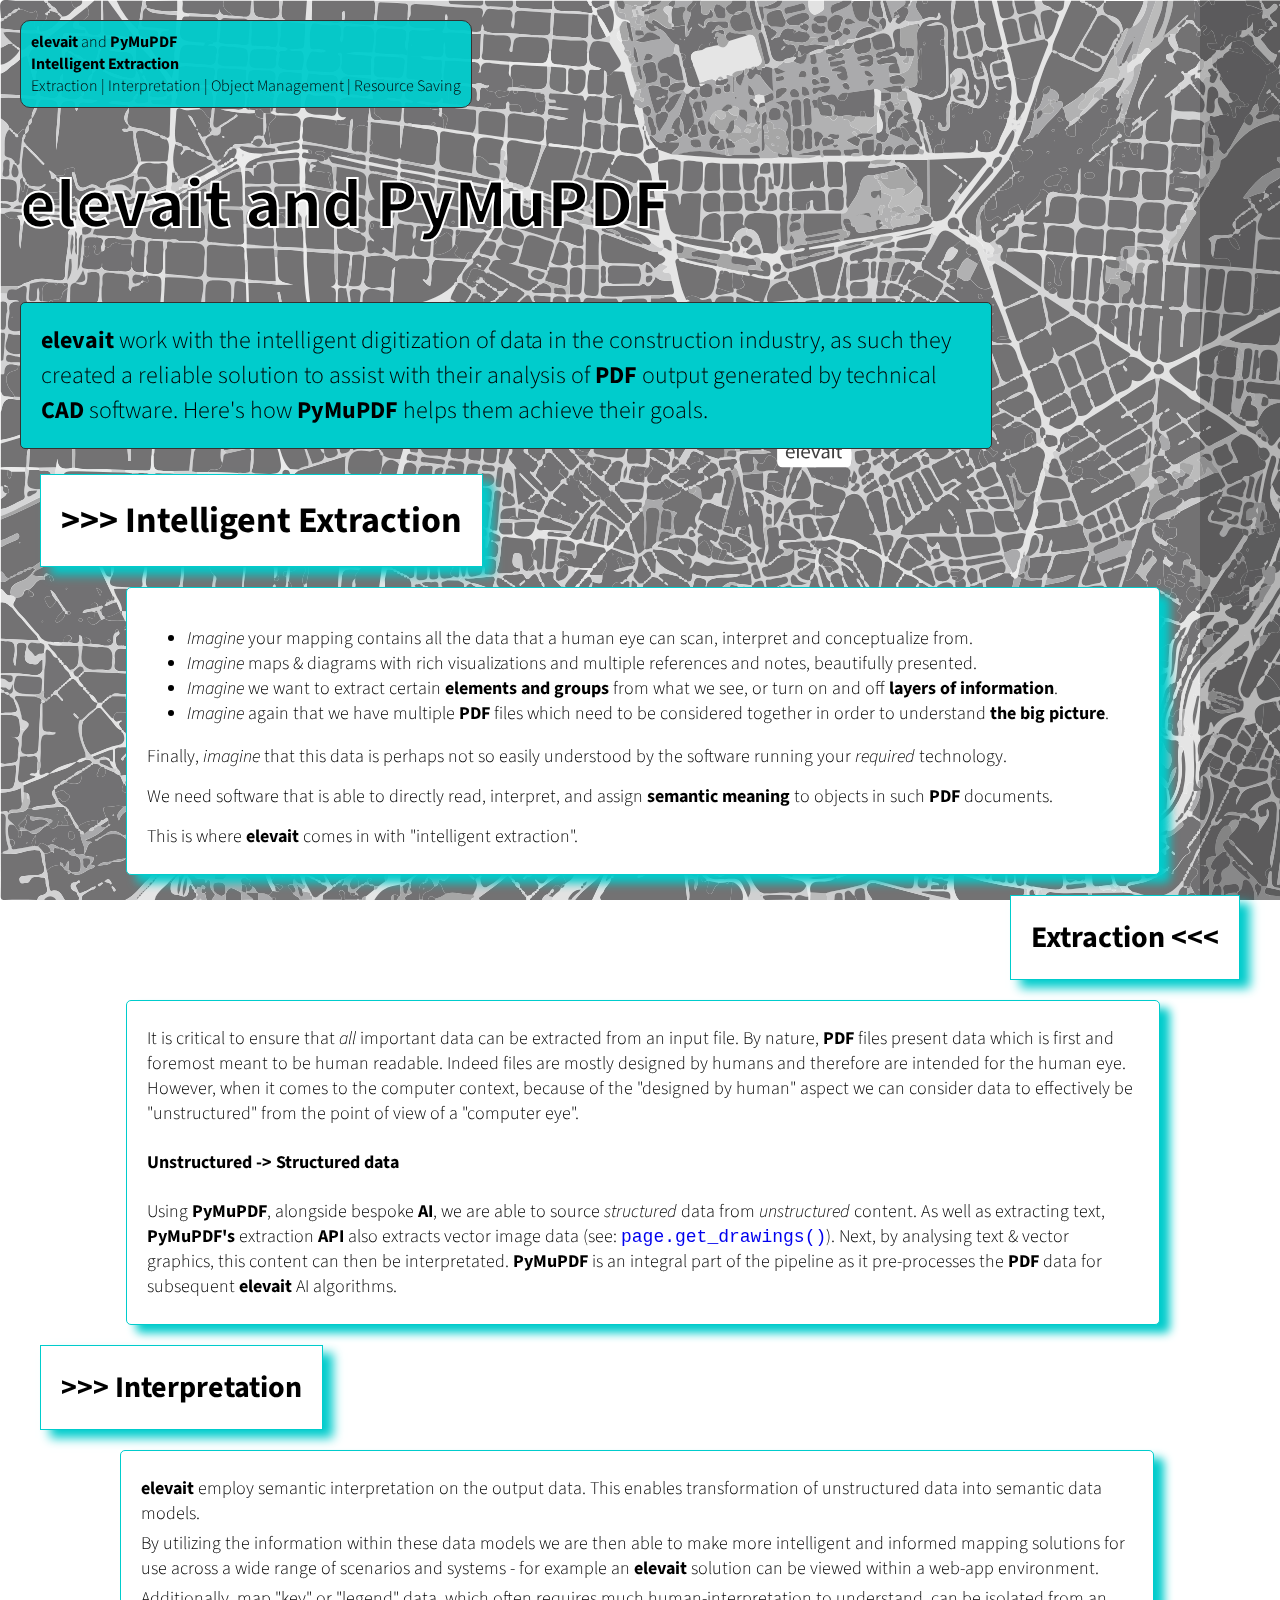
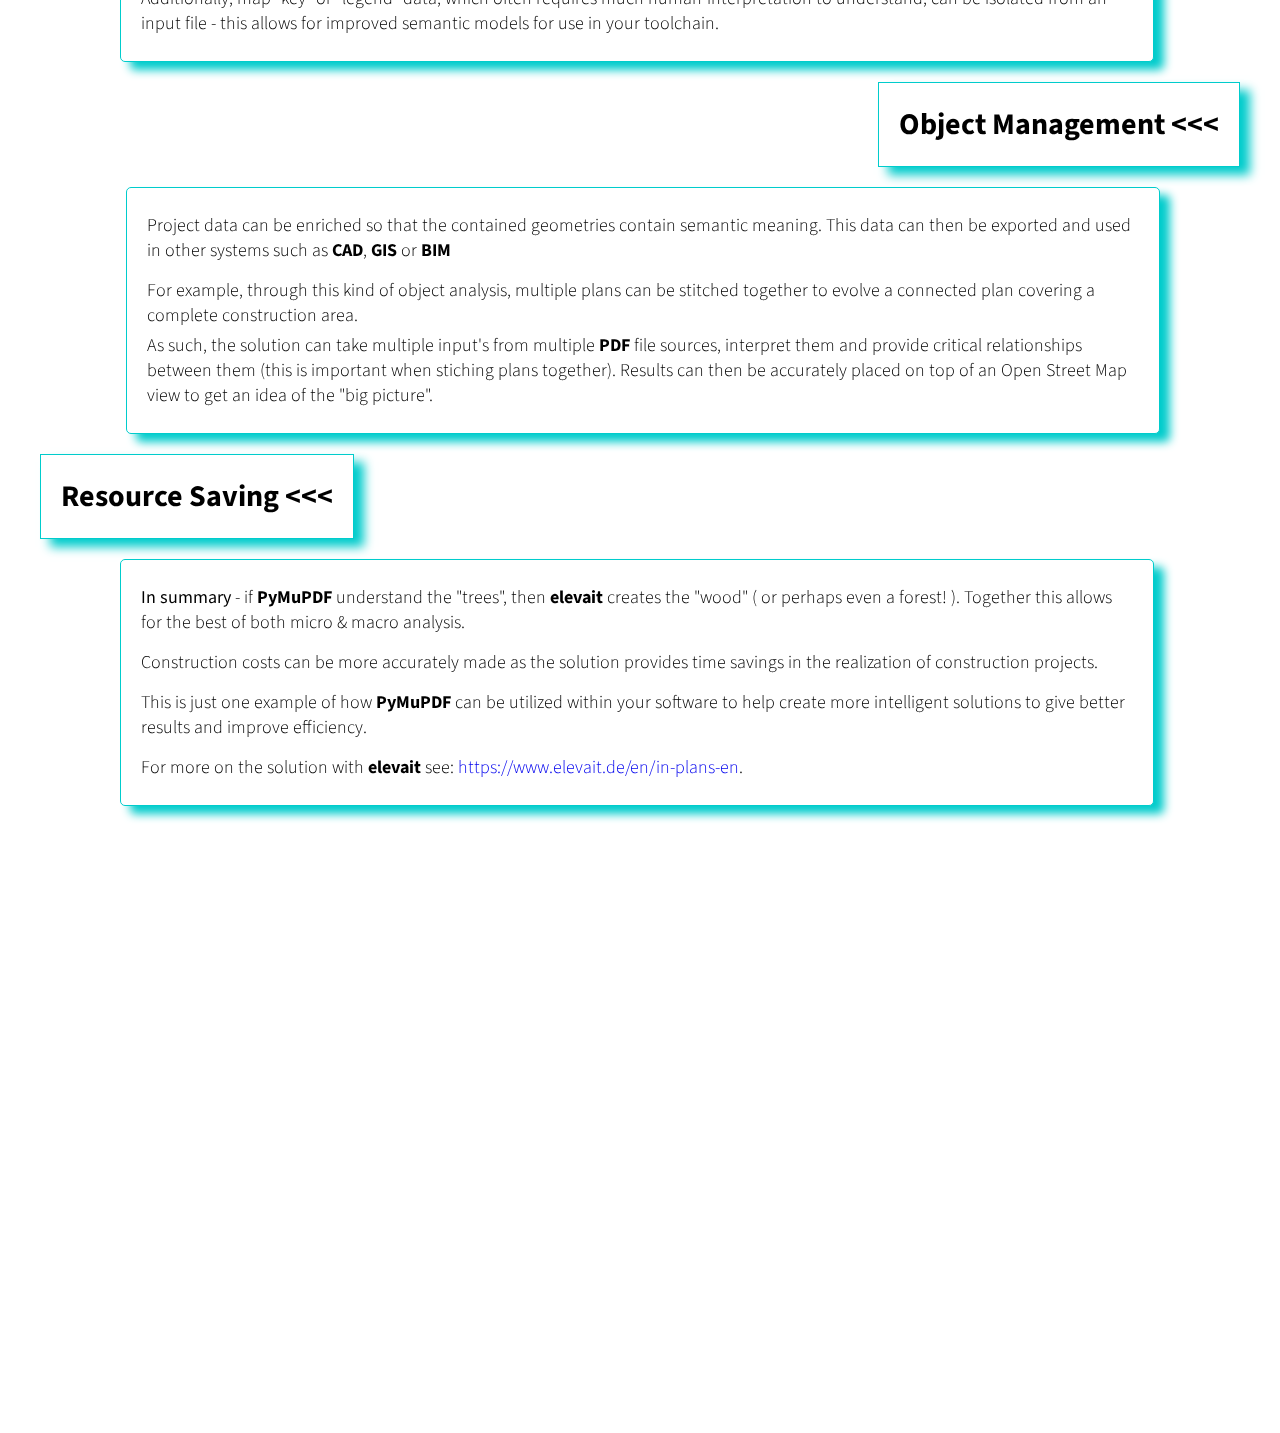
<file: casestudy/elevait/index.html>
<!DOCTYPE html>
<html lang="en" >
<head>
  <meta charset="UTF-8">
  <meta name="description" content="Find out how elevait uses PyMuPDF to help develop their software solution.">
  <meta property="og:title" content="elevait and PyMuPDF: Intelligent Extraction">
  <meta property="og:image" content="https://pymupdf.io/casestudy/elevait/og_img.jpg">
  <meta property="og:description" content="Find out how elevait uses PyMuPDF to help develop their software solution.">
  <link rel="canonical" href="https://pymupdf.io/casestudy/elevait/">
  <link rel="shortcut icon" src="../../favicon.ico">

  <title>elevait and PyMuPDF: Intelligent Extraction</title>
  <meta name="viewport" content="width=device-width, initial-scale=1.0, user-scalable=no, viewport-fit=cover">
  <link href="https://fonts.googleapis.com/css?family=Source+Sans+Pro:200,200i,300,300i,400,400i,600,600i,700,700i,900,900i" rel="stylesheet">

  <!-- Google Tag Manager -->
  <script>(function(w,d,s,l,i){w[l]=w[l]||[];w[l].push({'gtm.start':
  new Date().getTime(),event:'gtm.js'});var f=d.getElementsByTagName(s)[0],
  j=d.createElement(s),dl=l!='dataLayer'?'&l='+l:'';j.async=true;j.src=
  'https://www.googletagmanager.com/gtm.js?id='+i+dl;f.parentNode.insertBefore(j,f);
  })(window,document,'script','dataLayer','GTM-NNNN72B');</script>

  <style>

    body, section {
      font-family:"Source Sans Pro", sans-serif; /* 200 = ExtraLight, 300 = Light, 400 = regular, 600 = semi-bold, 700 = bold, 900 = black */
      font-weight:300;
      margin: 0;
      padding: 0;
    }

    cite {
      font-style: initial;
    }

    main {
      position: absolute;
      height: auto;
      margin: 20px;
    }


    #svgContainer {
      position: fixed;
      top: 0;
      left: 0;
      width: 100%;
    }


    h1 {
      font-size: 70px;
      color: black;
      padding: 0px;
      -webkit-text-stroke-width: 2px;
      -webkit-text-stroke-color: white;
    }

    h2 {
      font-size: 36px;
      background: #fff;
      margin: 20px;
      padding: 20px;
      display: inline-block;
      width: auto;
      box-shadow: 10px 8px 10px 0px #00cccc;
      border: 1px solid #00cccc;
    }

    h3 {
      font-size: 30px;
      background: #fff;
      margin: 20px;
      padding: 20px;
      display: inline-block;
      width: auto;
      box-shadow: 10px 8px 10px 0px #00cccc;
      border: 1px solid #00cccc;
    }

    p {
      margin: 5px 0;
    }

    p.intro {
      font-size: 24px;
      color: black;
      width: 75%;
      background: #00cccc;
      padding: 20px;
      border: 1px solid #333;
      border-radius: 5px;
    }

    p.marginedTop {
      margin-top:15px;
    }

    .textBlock {
      font-size: 18px;
      color: black;
      width: 80%;
      margin: 0 100px;
      background: #fff;
      padding: 20px;
      border: 1px solid #00cccc;
      border-radius: 5px;
      box-shadow: 10px 8px 10px 0px #00cccc;
    }

    div.left {
      display: flex;
      justify-content: flex-start;
    }

    div.right {
      display: flex;
      justify-content: flex-end;
    }

    cite {
      font-weight: bold;
    }

    #svgContainer {
      width: 100%;
      height: 100%;
      image-rendering: smooth;
      opacity: 0.75;
    }

    #svgImage {
      width: inherit;
      height: inherit;
      background: url("city.svg") 0 0;
      background-size: cover;
    }

    #sideBar {
      position: fixed;
      right: 0;
      width: 80px;
      height: 100vh;
      background: rgba(0,0,0,0.2);
    }

    #zoomValue {
      display: inline-flex;
      flex-flow: row wrap;
      color: #333;
      width: inherit;
      height: inherit;
    }

    #zoomViz {
      padding: 5px;
      width: inherit;
      height: inherit;
      font-size: 6px;
      color: white;
    }


    header {
      display: inline-block;
      padding: 10px;
      position: sticky;
      top: 10px;
      background: rgba(0,204,204,0.95);
      border-radius: 10px;
      border: 1px #333 solid;
    }


    footer {
      margin-top: 600px;
    }


    /* for anchor offsets */
    html {
      scroll-behavior: smooth;
    }

    a {
      text-decoration: none;
    }

    a:hover {
      text-decoration: underline;
    }

    header a {
      color: #000;
    }

    :target:before {
      content: "";
      display: block;
      height: 80px;
      margin: -80px 0 0;
    }

  </style>

</head>

<body>

  <!-- Google Tag Manager (noscript) -->
    <noscript><iframe src="https://www.googletagmanager.com/ns.html?id=GTM-NNNN72B"
    height="0" width="0" style="display:none;visibility:hidden"></iframe></noscript>
    <!-- End Google Tag Manager (noscript) -->

  <div id="svgContainer">

    <div id="svgImage"></div>

  </div>


  <div id="sideBar">
    <div id="zoomValue">
      <div id="zoomViz"></div>
    </div>
  </div>


  <main>

      <header>
        <a href="#elevait-and-pymupdf"><cite>elevait</cite> and <cite>PyMuPDF</cite></a>
        <br/>
        <a href="#intelligent-extraction"><cite>Intelligent Extraction</cite></a>
        <br/>
        <a href="#extraction">Extraction</a> | <a href="#interpretation">Interpretation</a> | <a href="#object-management">Object Management</a>
          | <a href="#resource-saving">Resource Saving</a>
      </header>

      <section id="elevait-and-pymupdf">
        <h1><cite>elevait</cite> and <cite>PyMuPDF</cite></h1>
        <p class="intro"><cite>elevait</cite> work with the intelligent digitization of data in the construction industry, as such they created a reliable solution to assist with their analysis of <cite>PDF</cite> output generated by technical <cite>CAD</cite> software. Here's how <cite>PyMuPDF</cite> helps them achieve their goals.</p>
      </section>

      <section id="intelligent-extraction">
        <h2>&gt;&gt;&gt; Intelligent Extraction</h2>

        <div class="right">
          <div class="textBlock">
            <ul>
            <li><i>Imagine</i> your mapping contains all the data that a human eye can scan, interpret and conceptualize from.</li>

            <li class="marginedTop"><i>Imagine</i> maps & diagrams with rich visualizations and multiple references and notes, beautifully presented.
            </li>

            <li class="marginedTop" style="color:black;">
              <i>Imagine</i> we want to extract certain <cite>elements and groups</cite> from what we see, or turn on and off <cite>layers of information</cite>.

            </li>
            <li class="marginedTop" style="color:black;">
            <i>Imagine</i> again that we have multiple <cite>PDF</cite> files which need to be considered together in order to understand <cite>the big picture</cite>.

            </li>
          </ul>
            <p class="marginedTop">
            Finally, <i>imagine</i> that this data is perhaps not so easily understood by the software running your <i>required</i> technology.

            </p>
            <p class="marginedTop">
            We need software that is able to directly read, interpret, and assign <cite>semantic meaning</cite> to objects in such <cite>PDF</cite> documents.

            </p>
            <p class="marginedTop">
            This is where <cite>elevait</cite> comes in with "intelligent extraction".
            </p>


          </div>

        </div>
      </section>

      <section id="extraction">
        <div class="right">
          <h3>Extraction &lt;&lt;&lt;</h3>
        </div>

        <div class="right">
          <div class="textBlock">
              <p>It is critical to ensure that <i>all</i> important data can be extracted from an input file. By nature, <cite>PDF</cite> files present data which is first and foremost meant to be human readable. Indeed files are mostly designed by humans and therefore are intended for the human eye. However, when it comes to the computer context, because of the "designed by human" aspect we can consider data to effectively be "unstructured" from the point of view of a "computer eye".</p>

              <p class="marginedTop">
                <h4>Unstructured -> Structured data</h4>
              Using <cite>PyMuPDF</cite>, alongside bespoke <cite>AI</cite>, we are able to source <i>structured</i> data from <i>unstructured</i> content. As well as extracting text, <cite>PyMuPDF's</cite> extraction <cite>API</cite> also extracts vector image data (see: <code><a href="https://pymupdf.readthedocs.io/en/latest/page.html#Page.get_drawings">page.get_drawings()</a></code>). Next, by analysing text & vector graphics, this content can then be interpretated. <cite>PyMuPDF</cite> is an integral part of the pipeline as it pre-processes the <cite>PDF</cite> data for subsequent <cite>elevait</cite> AI algorithms.
            </p>

          </div>
        </div>
      </section>

      <section id="interpretation">
        <div class="left">
          <h3>&gt;&gt;&gt; Interpretation</h3>
        </div>

        <div class="left">
          <div class="textBlock">
              <p><cite>elevait</cite> employ semantic interpretation on the output data.
              This enables transformation of unstructured data into semantic data models.</p>

              <p style="color:black;">By utilizing the information within these data models we are then able to make more intelligent and informed mapping solutions for use across a wide range of scenarios and systems - for example an <cite>elevait</cite> solution can be viewed within a web-app environment.</p>

              <p style="color:black;">Additionally, map "key" or "legend" data, which often requires much human-interpretation to understand, can be isolated from an input file - this allows for improved semantic models for use in your toolchain.</p>
          </div>
        </div>
      </section>

      <section id="object-management">
        <div class="right">
          <h3>Object Management &lt;&lt;&lt;</h3>

        </div>

        <div class="right">
          <div class="textBlock">

              <p>Project data can be enriched so that the contained geometries contain semantic meaning. This data can then be exported and used in other systems such as <cite>CAD</cite>, <cite>GIS</cite> or <cite>BIM</cite></p>
              <p class="marginedTop">For example, through this kind of object analysis, multiple plans can be stitched together to evolve a connected plan covering a complete construction area.</p>

              <p style="color:black;">As such, the solution can take multiple input's from multiple <cite>PDF</cite> file sources, interpret them and provide critical relationships between them (this is important when stiching plans together). Results can then be accurately placed on top of an Open Street Map view to get an idea of the "big picture".</p>

          </div>
        </div>
      </section>

      <section id="resource-saving">
        <div class="left">
          <h3>Resource Saving &lt;&lt;&lt;</h3>
        </div>

        <div class="left">
          <div class="textBlock">

              <p style="color:black;"><b>In summary</b> - if <cite>PyMuPDF</cite> understand the "trees", then <cite>elevait</cite> creates the "wood" ( or perhaps even a forest! ). Together this allows for the best of both micro & macro analysis.</p>

              <p class="marginedTop">Construction costs can be more accurately made as the solution provides time savings in the realization of construction projects.</p>


              <p class="marginedTop">This is just one example of how <cite>PyMuPDF</cite> can be utilized within your software to help create more intelligent solutions to give better results and improve efficiency.
              </p>

              <p class="marginedTop">For more on the solution with <cite>elevait</cite> see: <a href="https://www.elevait.de/en/in-plans-en">https://www.elevait.de/en/in-plans-en</a>.

          </div>
        </div>
      </section>


      <footer>
        <p>
          <a style="color: #fff;" href="../../index.php">pymupdf.io</a>
        </p>

      </footer>

  </main>


</body>


<script>

  let lastKnownScrollPosition = 0;
  let ticking = false;

  function doSomething(deltaY, lastKnownScrollPosition) {

    var xxx = "";

    for (var i=0;i<lastKnownScrollPosition;i++) {
      xxx += "x ";
    }

    zoomViz.innerText = xxx;

    var s = 1+(lastKnownScrollPosition/300);

    var fixedNum = parseFloat(s).toFixed( 2 );

    s = Number(fixedNum);

    if (s<1) {
      s=1;
    }

    svgImage.style.transform = "scale("+s+","+s+")";
  }

  var num = 20;
  var lastScrollTop = 0;
  document.addEventListener("scroll", (event) => {

    var deltaY = 0;

    var st = window.pageYOffset || document.documentElement.scrollTop;
     if (st > lastScrollTop) {
        // downscroll code
        deltaY = 1;
     } else if (st < lastScrollTop) {

        deltaY = -1;
     } // else was horizontal scroll

     num += deltaY/2;

     lastScrollTop = st <= 0 ? 0 : st; // For Mobile or negative scrolling

    lastKnownScrollPosition = window.scrollY;

    if (lastKnownScrollPosition <= 0) {
      num=20;
    }

    if (!ticking) {
      window.requestAnimationFrame(() => {
        doSomething(deltaY, lastKnownScrollPosition);
        ticking = false;
      });

      ticking = true;
    }
  });

  const svgImage = document.getElementById("svgImage");
  const svgContainer = document.getElementById("svgContainer");
  const zoomViz = document.getElementById("zoomViz");


  var viewBox = {x:0,y:0,w:svgImage.clientWidth,h:svgImage.clientHeight};
  const svgSize = {w:svgImage.clientWidth,h:svgImage.clientHeight};



</script>

</html>
</file>
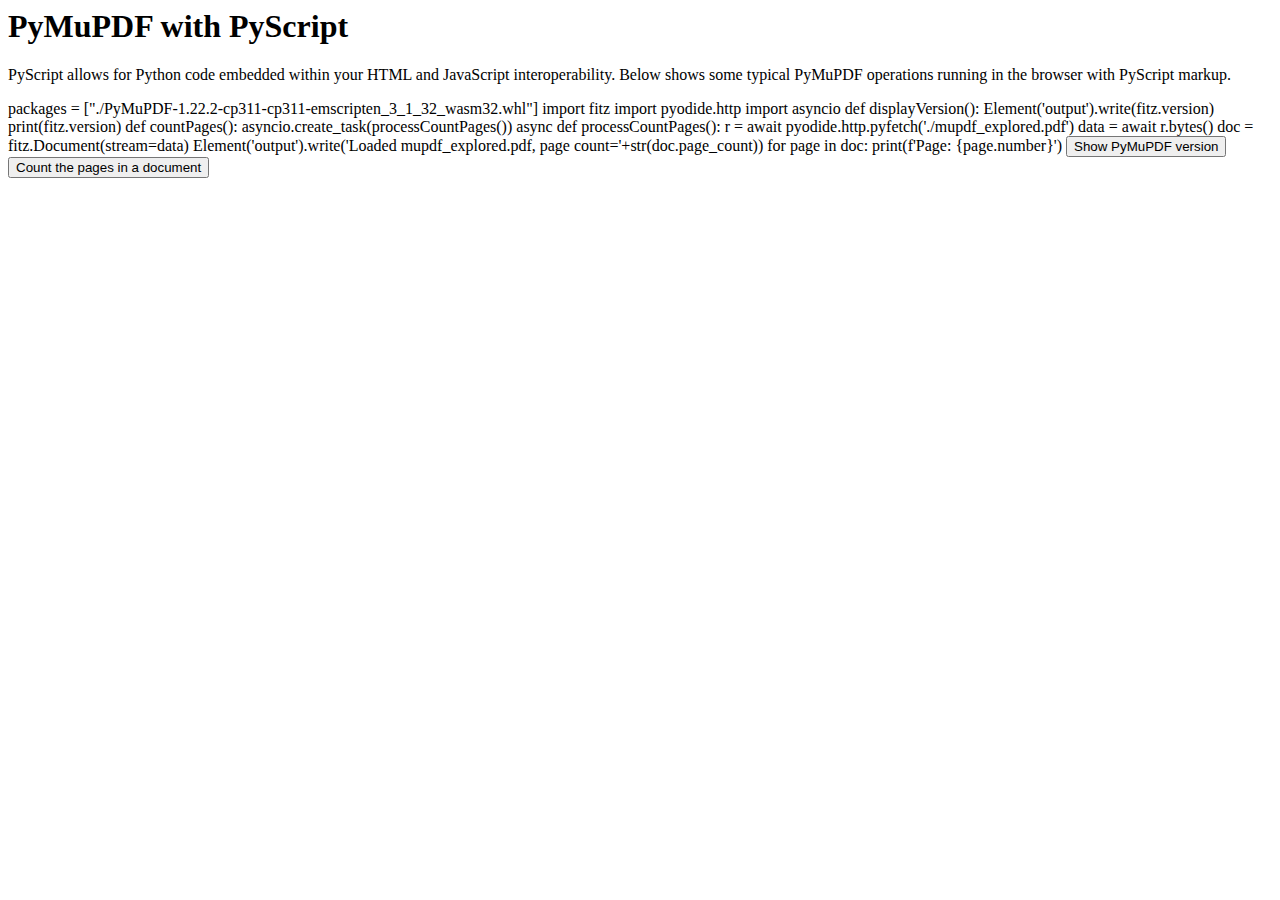
<file: pyscript-test.html>
<html>
  <head>
    <title>PyMuPDF with PyScript test</title>
    <meta charset="utf-8">
    <link rel="stylesheet" href="https://pyscript.net/latest/pyscript.css" />
    <script defer src="https://pyscript.net/latest/pyscript.js"></script>
  </head>
  <body>

    <h1>PyMuPDF with PyScript</h1>
    <p>
    PyScript allows for Python code embedded within your HTML and JavaScript interoperability. Below shows some typical PyMuPDF operations running in the browser with PyScript markup. </p>

    <py-config>
        packages = ["./PyMuPDF-1.22.2-cp311-cp311-emscripten_3_1_32_wasm32.whl"]
    </py-config>


    <py-script>
        import fitz
        import pyodide.http
        import asyncio

        def displayVersion():
            Element('output').write(fitz.version)
            print(fitz.version)

        def countPages():
            asyncio.create_task(processCountPages())

        async def processCountPages():
            r = await pyodide.http.pyfetch('./mupdf_explored.pdf')
            data = await r.bytes()
            doc = fitz.Document(stream=data)
            Element('output').write('Loaded mupdf_explored.pdf, page count='+str(doc.page_count))

            for page in doc:
                print(f'Page: {page.number}')

    </py-script>

    <button py-click="displayVersion()">Show PyMuPDF version</button>

    <button py-click="countPages()">Count the pages in a document</button>

    <div id="output" style="color:#00cc00"></div>

    <py-terminal></py-terminal>


  </body>
</html>
</file>
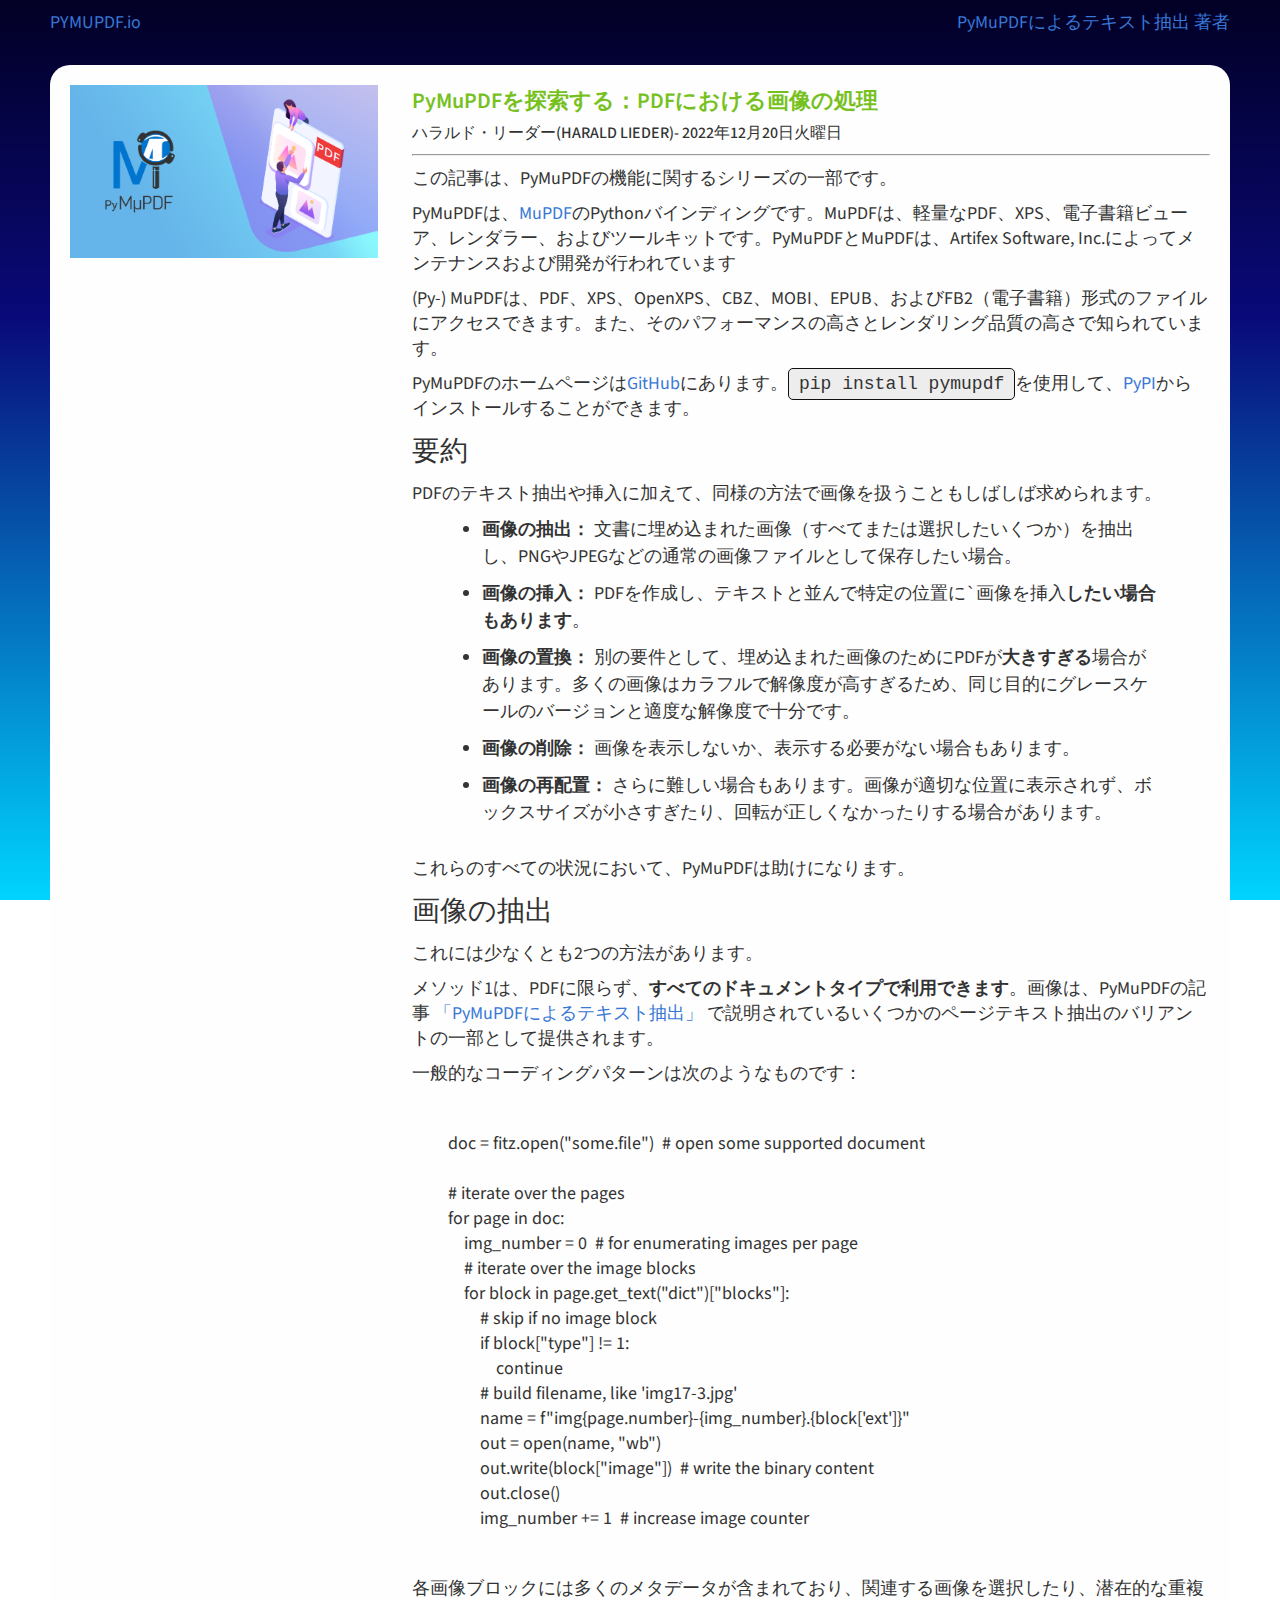
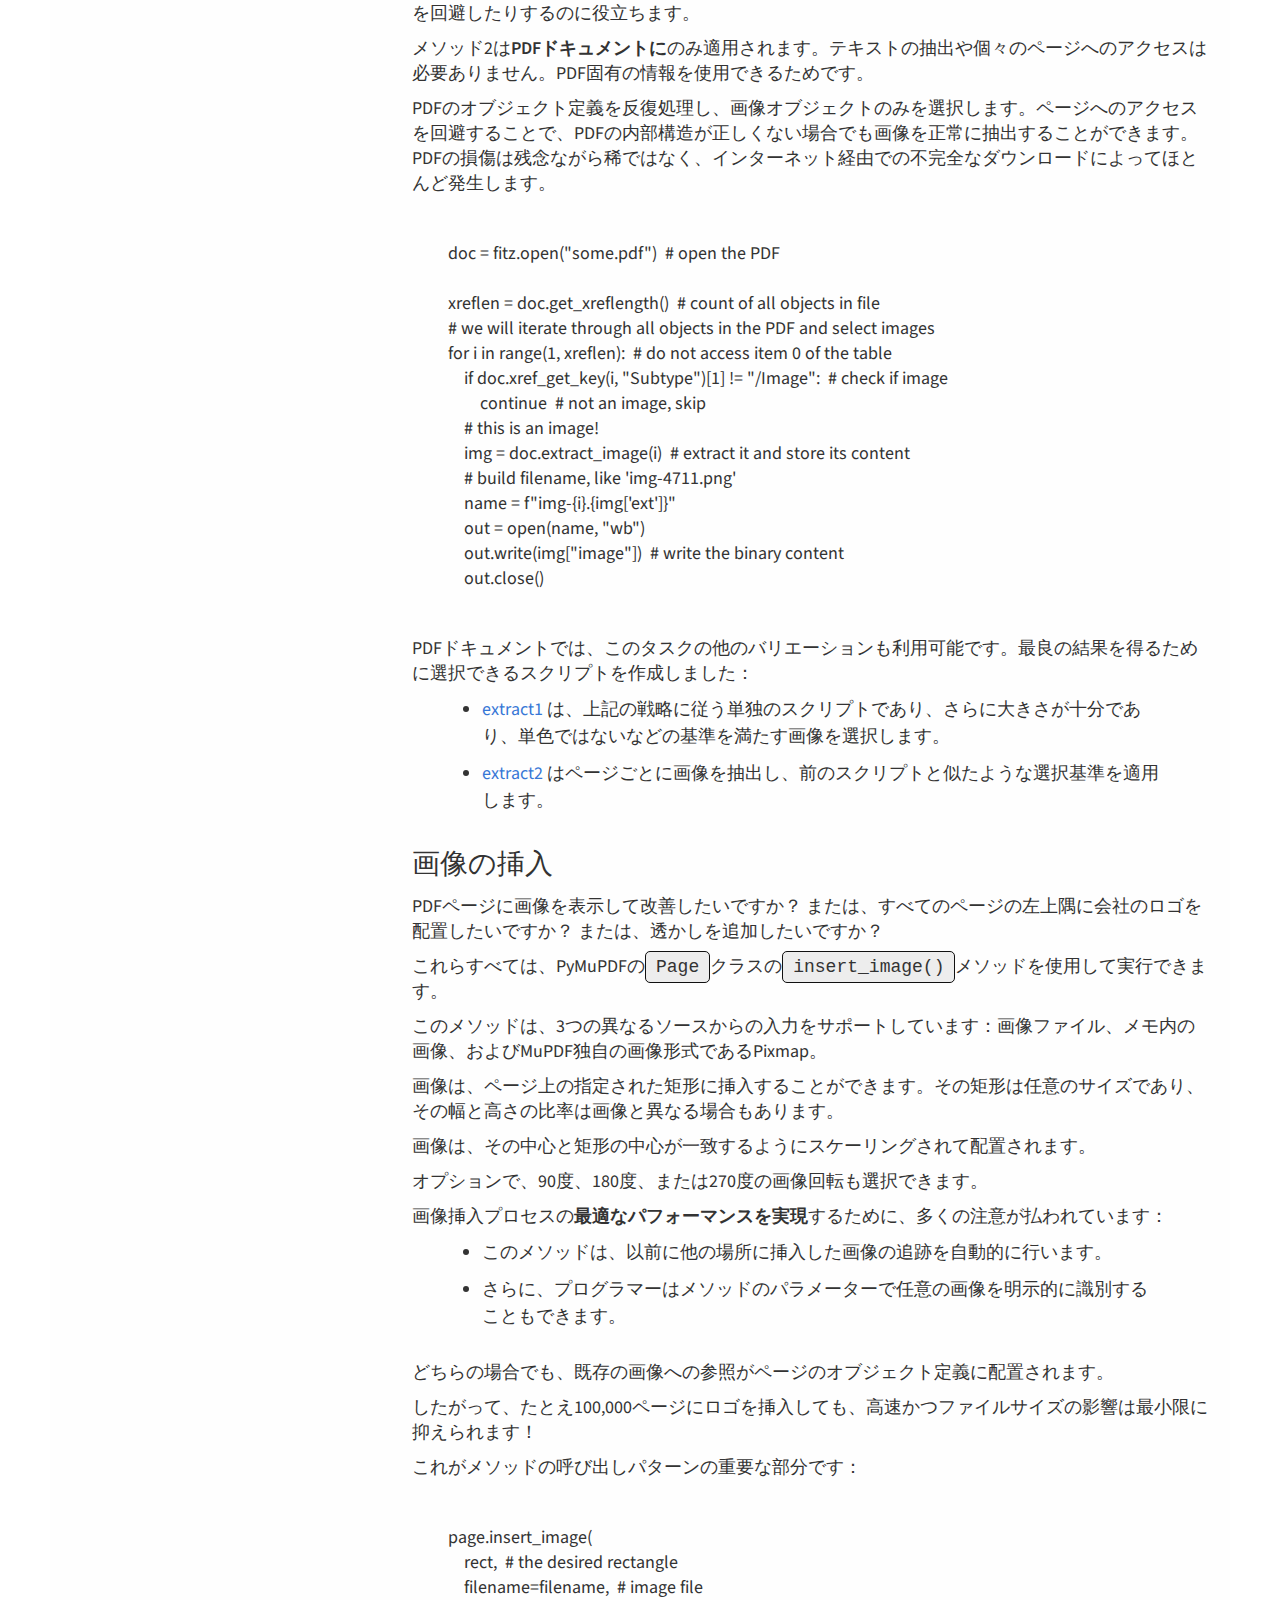
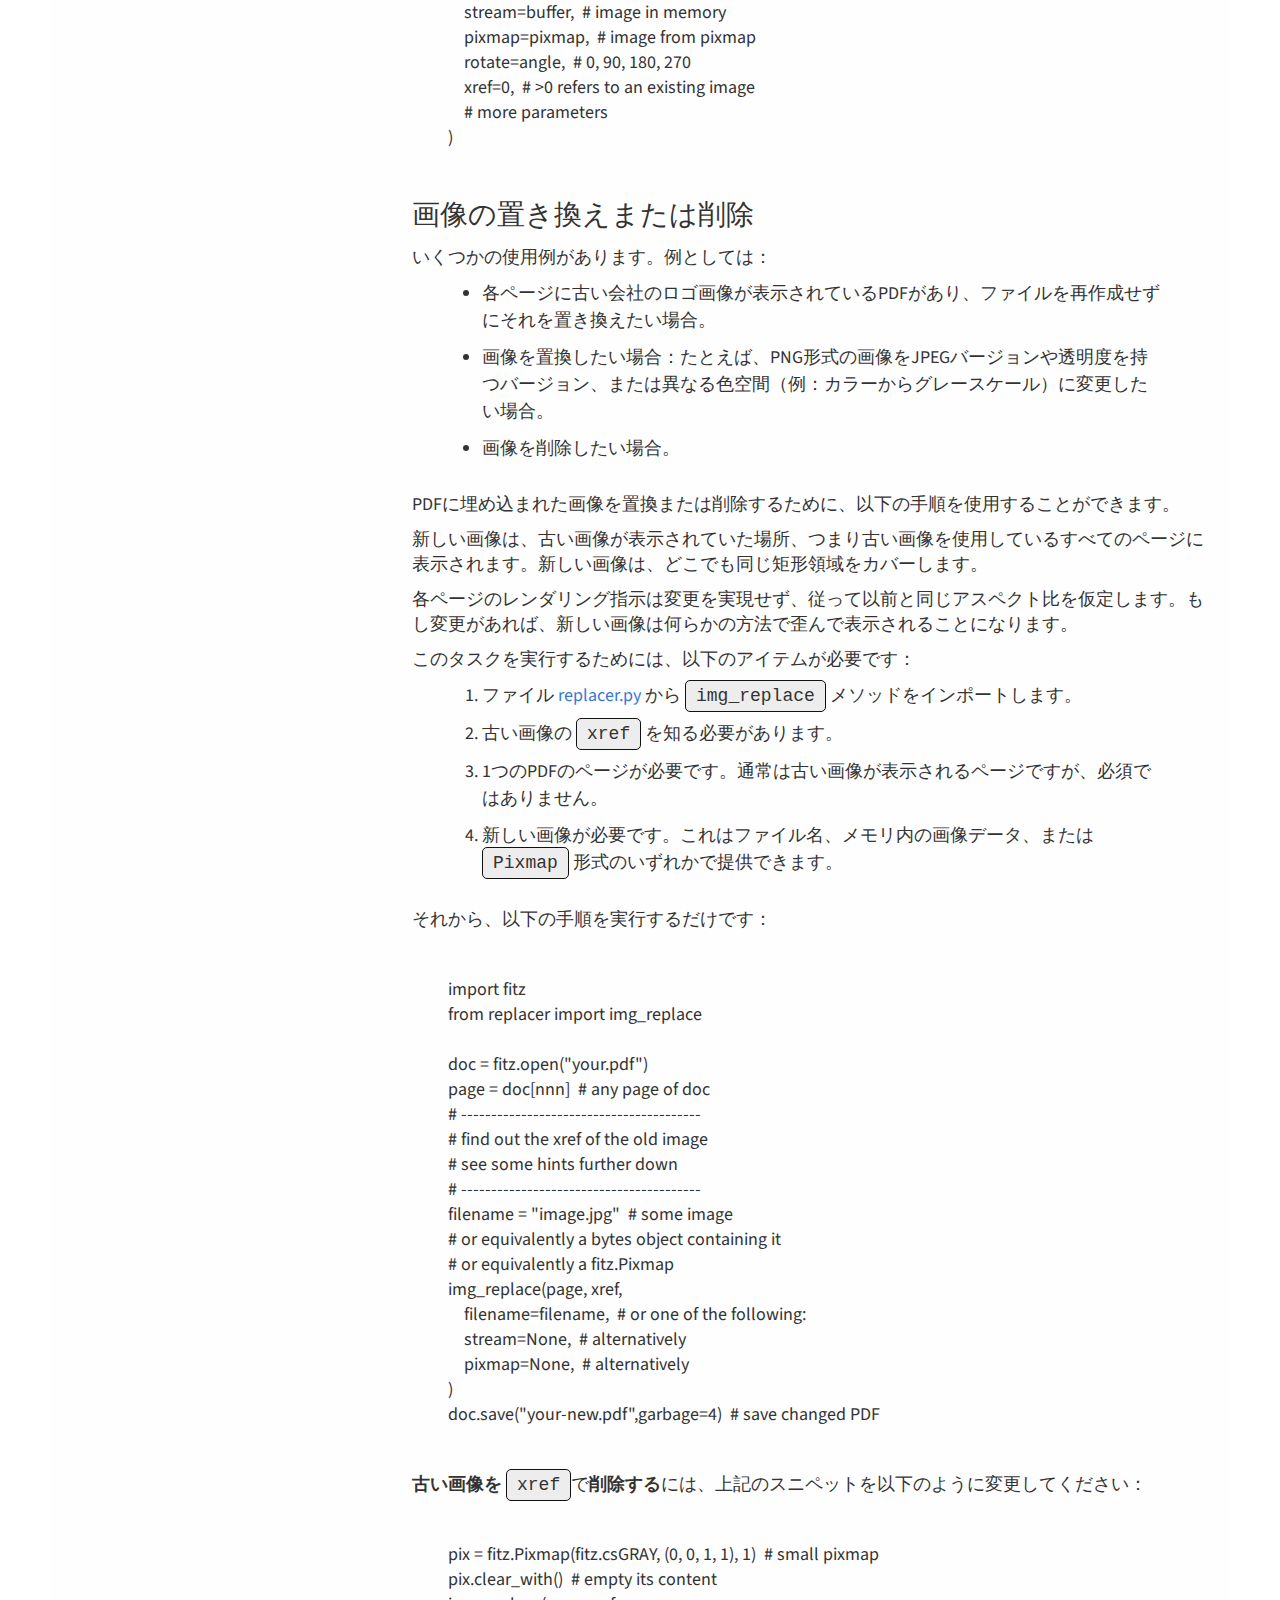
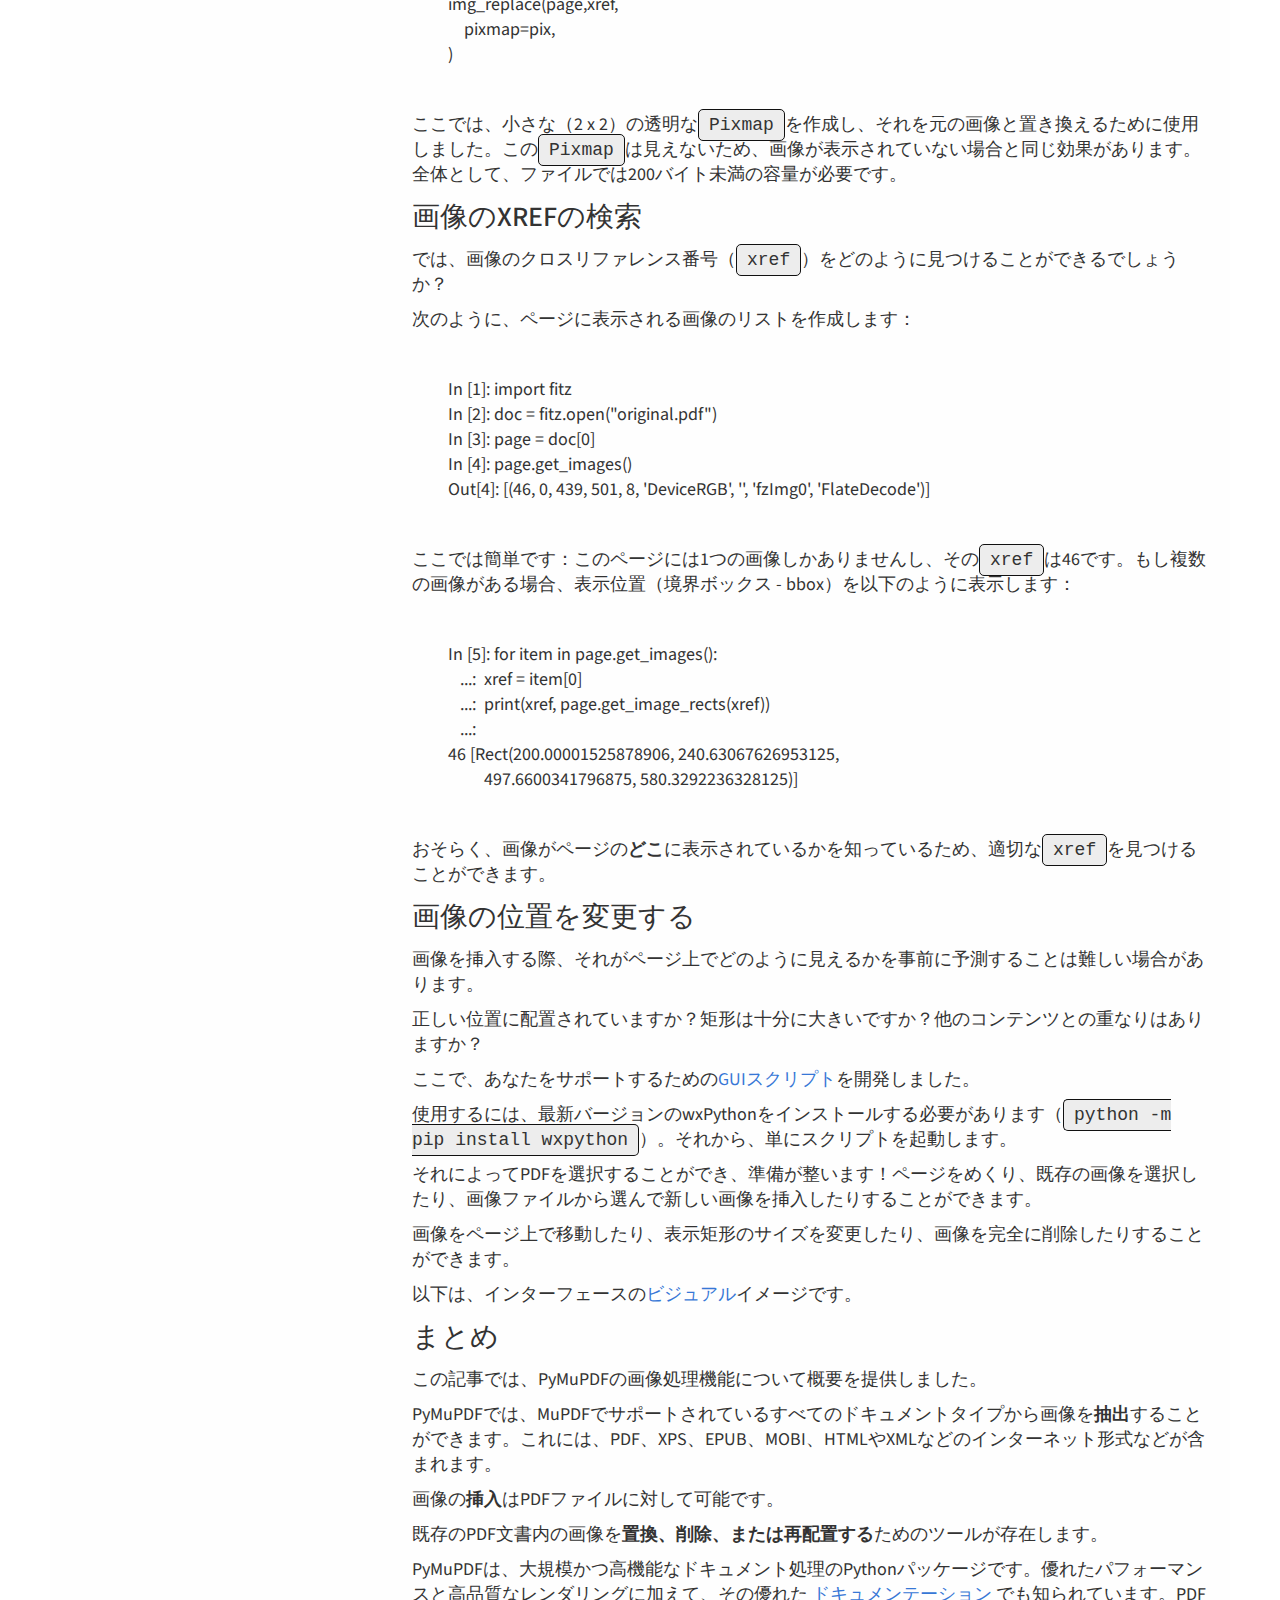
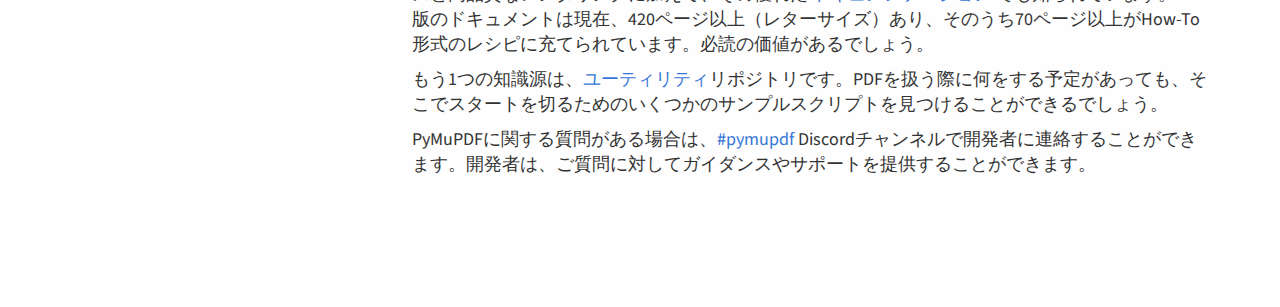
<file: ja/blog-image-extraction.html>
<html lang="ja">
  <head>
    <title>PyMuPDFを探索する：PDFにおける画像の処理</title>
    <meta charset="utf-8">
    <meta content="PyMuPDF は、PDF （およびその他の）ドキュメントのデータ抽出、分析、変換、操作のための高性能な Python ライブラリです。" name="description">
    <meta content="PDFテキスト抽出、PDFイメージ抽出、PDF変換、PDFテーブル、PDF分割、PDF作成, Pyodide, PyScript" name="keywords">

    <link href="https://fonts.googleapis.com/css?family=Source+Sans+Pro:200,200i,300,300i,400,400i,600,600i,700,700i,900,900i" rel="stylesheet">
    <link rel="shortcut icon" src="https://pymupdf.readthedocs.io/en/latest/_static/PyMuPDF.ico">
    <link rel="stylesheet" type="text/css" href="https://artifex.com/_utilities/prism/prism.css">
    <link rel="stylesheet" type="text/css" href="blog.css">

    <style>

       .copy-to-clipboard-button {
           background: #007aff !important;
           color: white !important;
           padding: 10px !important;
           border-radius: 5px !important;
           font-family: Arial !important;
       }

    </style>

    <script type="text/javascript" nonce="atx-inline" src="https://artifex.com/_utilities/prism/prism.js"></script>

  </head>
  <body>

    <header><a href="../index.php">PYMUPDF.io</a><a href="blog-text-extraction.html">PyMuPDFによるテキスト抽出 著者</a></header>

    <main>

        <div class="left"><img src="py-blog-imageextract.png" /></div>

        <article class="right">
            <h1 class="title">PyMuPDFを探索する：PDFにおける画像の処理</h1>

            <h2 class="author">ハラルド・リーダー(Harald Lieder)- 2022年12月20日火曜日</h2>

            <hr/>

            <p>この記事は、PyMuPDFの機能に関するシリーズの一部です。</p>

            <p>PyMuPDFは、<a href="https://mupdf.com/?utm_source=artifex&utm_medium=japanese-blog&utm_content=inline-link">MuPDF</a>のPythonバインディングです。MuPDFは、軽量なPDF、XPS、電子書籍ビューア、レンダラー、およびツールキットです。PyMuPDFとMuPDFは、Artifex Software, Inc.によってメンテナンスおよび開発が行われています</p>

<p>(Py-) MuPDFは、PDF、XPS、OpenXPS、CBZ、MOBI、EPUB、およびFB2（電子書籍）形式のファイルにアクセスできます。また、そのパフォーマンスの高さとレンダリング品質の高さで知られています。</p>

<p>PyMuPDFのホームページは<a href="https://github.com/pymupdf/PyMuPDF">GitHub</a>にあります。<code class="inline">pip install pymupdf</code>を使用して、<a href="https://pypi.org/project/PyMuPDF/">PyPI</a>からインストールすることができます。</p>

<h2>要約</h2>

<p>PDFのテキスト抽出や挿入に加えて、同様の方法で画像を扱うこともしばしば求められます。</p>


<ul type="disc">
<li><strong>画像の抽出：</strong> 文書に埋め込まれた画像（すべてまたは選択したいくつか）を抽出し、PNGやJPEGなどの通常の画像ファイルとして保存したい場合。</li>

<li><strong>画像の挿入：</strong>  PDFを作成し、テキストと並んで特定の位置に`画像を挿入<strong>したい場合もあります</strong>。</li>

<li><strong>画像の置換：</strong>  別の要件として、埋め込まれた画像のためにPDFが<strong>大きすぎる</strong>場合があります。多くの画像はカラフルで解像度が高すぎるため、同じ目的にグレースケールのバージョンと適度な解像度で十分です。</li>

<li><strong>画像の削除：</strong>  画像を表示しないか、表示する必要がない場合もあります。</li>

<li><strong>画像の再配置：</strong>  さらに難しい場合もあります。画像が適切な位置に表示されず、ボックスサイズが小さすぎたり、回転が正しくなかったりする場合があります。</li>

</ul>

<p>これらのすべての状況において、PyMuPDFは助けになります。</p>



<h2>画像の抽出</h2>

<p>これには少なくとも2つの方法があります。</p>

<p>メソッド1は、PDFに限らず、<strong>すべてのドキュメントタイプで利用できます</strong>。画像は、PyMuPDFの記事 <a href="blog-text-extraction.html">「PyMuPDFによるテキスト抽出」</a> で説明されているいくつかのページテキスト抽出のバリアントの一部として提供されます。</p>

<p>一般的なコーディングパターンは次のようなものです：</p>


<!-- code sample 1 -->
<pre>
    <code class="language-python" data-prismjs-copy="Copy">
    doc = fitz.open("some.file")  # open some supported document

    # iterate over the pages
    for page in doc:
        img_number = 0  # for enumerating images per page
        # iterate over the image blocks
        for block in page.get_text("dict")["blocks"]:
            # skip if no image block
            if block["type"] != 1:
                continue
            # build filename, like 'img17-3.jpg'
            name = f"img{page.number}-{img_number}.{block['ext']}"
            out = open(name, "wb")
            out.write(block["image"])  # write the binary content
            out.close()
            img_number += 1  # increase image counter
    </code>
</pre>


<p>各画像ブロックには多くのメタデータが含まれており、関連する画像を選択したり、潜在的な重複を回避したりするのに役立ちます。</p>

<p>メソッド2は<strong>PDFドキュメントに</strong>のみ適用されます。テキストの抽出や個々のページへのアクセスは必要ありません。PDF固有の情報を使用できるためです。</p>

<p>PDFのオブジェクト定義を反復処理し、画像オブジェクトのみを選択します。ページへのアクセスを回避することで、PDFの内部構造が正しくない場合でも画像を正常に抽出することができます。PDFの損傷は残念ながら稀ではなく、インターネット経由での不完全なダウンロードによってほとんど発生します。</p>

<!-- code sample 2 -->
<pre>
    <code class="language-python" data-prismjs-copy="Copy">
    doc = fitz.open("some.pdf")  # open the PDF

    xreflen = doc.get_xreflength()  # count of all objects in file
    # we will iterate through all objects in the PDF and select images
    for i in range(1, xreflen):  # do not access item 0 of the table
        if doc.xref_get_key(i, "Subtype")[1] != "/Image":  # check if image
            continue  # not an image, skip
        # this is an image!
        img = doc.extract_image(i)  # extract it and store its content
        # build filename, like 'img-4711.png'
        name = f"img-{i}.{img['ext']}"
        out = open(name, "wb")
        out.write(img["image"])  # write the binary content
        out.close()
    </code>
</pre>

<p>PDFドキュメントでは、このタスクの他のバリエーションも利用可能です。最良の結果を得るために選択できるスクリプトを作成しました：</p>


<ul type="disc">
<li><a href="https://github.com/pymupdf/PyMuPDF-Utilities/blob/master/examples/extract-imgb.py">extract1</a> は、上記の戦略に従う単独のスクリプトであり、さらに大きさが十分であり、単色ではないなどの基準を満たす画像を選択します。</li>

<li><a href="https://github.com/pymupdf/PyMuPDF-Utilities/blob/master/examples/extract-images/extract.py">extract2</a> はページごとに画像を抽出し、前のスクリプトと似たような選択基準を適用します。</li>
</ul>


<h2>画像の挿入</h2>

<p>PDFページに画像を表示して改善したいですか？ または、すべてのページの左上隅に会社のロゴを配置したいですか？ または、透かしを追加したいですか？</p>

<p>これらすべては、PyMuPDFの<code class="inline">Page</code>クラスの<code class="inline">insert_image()</code>メソッドを使用して実行できます。</p>

<p>このメソッドは、3つの異なるソースからの入力をサポートしています：画像ファイル、メモ内の画像、およびMuPDF独自の画像形式である<codeclass="inline">Pixmap</code>。</p>

<p>画像は、ページ上の指定された矩形に挿入することができます。その矩形は任意のサイズであり、その幅と高さの比率は画像と異なる場合もあります。</p>

<p>画像は、その中心と矩形の中心が一致するようにスケーリングされて配置されます。</p>

<p>オプションで、90度、180度、または270度の画像回転も選択できます。</p>

<p>画像挿入プロセスの<strong>最適なパフォーマンスを実現</strong>するために、多くの注意が払われています：</p>

<ul type="disc">
<li>このメソッドは、以前に他の場所に挿入した画像の追跡を自動的に行います。</li>

<li>さらに、プログラマーはメソッドのパラメーターで任意の画像を明示的に識別することもできます。</li>
</ul>


<p>どちらの場合でも、既存の画像への参照がページのオブジェクト定義に配置されます。</p>

<p>したがって、たとえ100,000ページにロゴを挿入しても、高速かつファイルサイズの影響は最小限に抑えられます！</p>

<p>これがメソッドの呼び出しパターンの重要な部分です：</p>

<!-- code sample 3 -->
<pre>
    <code class="language-python" data-prismjs-copy="Copy">
    page.insert_image(
        rect,  # the desired rectangle
        filename=filename,  # image file
        stream=buffer,  # image in memory
        pixmap=pixmap,  # image from pixmap
        rotate=angle,  # 0, 90, 180, 270
        xref=0,  # >0 refers to an existing image
        # more parameters
    )
    </code>
</pre>


<h2>画像の置き換えまたは削除</h2>

<p>いくつかの使用例があります。例としては：</p>

<ul type="disc">
<li>各ページに古い会社のロゴ画像が表示されているPDFがあり、ファイルを再作成せずにそれを置き換えたい場合。</li>

<li>画像を置換したい場合：たとえば、PNG形式の画像をJPEGバージョンや透明度を持つバージョン、または異なる色空間（例：カラーからグレースケール）に変更したい場合。</li>

<li>画像を削除したい場合。</li>
</ul>


<p>PDFに埋め込まれた画像を置換または削除するために、以下の手順を使用することができます。</p>

<p>新しい画像は、古い画像が表示されていた場所、つまり古い画像を使用しているすべてのページに表示されます。新しい画像は、どこでも同じ矩形領域をカバーします。</p>

<p>各ページのレンダリング指示は変更を実現せず、従って以前と同じアスペクト比を仮定します。もし変更があれば、新しい画像は何らかの方法で歪んで表示されることになります。</p>

<p>このタスクを実行するためには、以下のアイテムが必要です：</p>

<ol>
<li>ファイル <a href="https://github.com/pymupdf/PyMuPDF-Utilities/blob/master/image-replacement/replacer.py">replacer.py</a> から <code class="inline">img_replace</code> メソッドをインポートします。</li>
<li>古い画像の <code class="inline">xref</code> を知る必要があります。</li>
<li>1つのPDFのページが必要です。通常は古い画像が表示されるページですが、必須ではありません。</li>
<li>新しい画像が必要です。これはファイル名、メモリ内の画像データ、または <code class="inline">Pixmap</code> 形式のいずれかで提供できます。</li>
</ol>

<p>それから、以下の手順を実行するだけです：</p>

<!-- code sample 4 -->
<pre>
    <code class="language-python" data-prismjs-copy="Copy">
    import fitz
    from replacer import img_replace

    doc = fitz.open("your.pdf")
    page = doc[nnn]  # any page of doc
    # ----------------------------------------
    # find out the xref of the old image
    # see some hints further down
    # ----------------------------------------
    filename = "image.jpg"  # some image
    # or equivalently a bytes object containing it
    # or equivalently a fitz.Pixmap
    img_replace(page, xref,
        filename=filename,  # or one of the following:
        stream=None,  # alternatively
        pixmap=None,  # alternatively
    )
    doc.save("your-new.pdf",garbage=4)  # save changed PDF
    </code>
</pre>

<p><strong>古い画像を</strong> <code class="inline">xref</code>で<strong>削除する</strong>には、上記のスニペットを以下のように変更してください：</p>

<!-- code sample 5 -->
<pre>
    <code class="language-python" data-prismjs-copy="Copy">
    pix = fitz.Pixmap(fitz.csGRAY, (0, 0, 1, 1), 1)  # small pixmap
    pix.clear_with()  # empty its content
    img_replace(page,xref,
        pixmap=pix,
    )
    </code>
</pre>


<p>ここでは、小さな（2 x 2）の透明な<code class="inline">Pixmap</code>を作成し、それを元の画像と置き換えるために使用しました。この<code class="inline">Pixmap</code>は見えないため、画像が表示されていない場合と同じ効果があります。全体として、ファイルでは200バイト未満の容量が必要です。</p>

<h2>画像のXREFの検索</h2>
<p>では、画像のクロスリファレンス番号（<code class="inline">xref</code>）をどのように見つけることができるでしょうか？</p>

<p>次のように、ページに表示される画像のリストを作成します：</p>


<!-- code sample 6 -->
<pre>
    <code class="language-python" data-prismjs-copy="Copy">
    In [1]: import fitz
    In [2]: doc = fitz.open("original.pdf")
    In [3]: page = doc[0]
    In [4]: page.get_images()
    Out[4]: [(46, 0, 439, 501, 8, 'DeviceRGB', '', 'fzImg0', 'FlateDecode')]
    </code>
</pre>


<p>ここでは簡単です：このページには1つの画像しかありませんし、その<code class="inline">xref</code>は46です。もし複数の画像がある場合、表示位置（境界ボックス - bbox）を以下のように表示します：</p>


<!-- code sample 7 -->
<pre>
    <code class="language-python" data-prismjs-copy="Copy">
    In [5]: for item in page.get_images():
       ...:  xref = item[0]
       ...:  print(xref, page.get_image_rects(xref))
       ...:
    46 [Rect(200.00001525878906, 240.63067626953125,
             497.6600341796875, 580.3292236328125)]
    </code>
</pre>

<p>おそらく、画像がページの<strong>どこ</strong>に表示されているかを知っているため、適切な<code class="inline">xref</code>を見つけることができます。</p>


<h2>画像の位置を変更する</h2>


<p>画像を挿入する際、それがページ上でどのように見えるかを事前に予測することは難しい場合があります。</p>

<p>正しい位置に配置されていますか？矩形は十分に大きいですか？他のコンテンツとの重なりはありますか？</p>


<p>ここで、あなたをサポートするための<a href="https://github.com/pymupdf/PyMuPDF-Utilities/blob/master/examples/edit-images/edit.py">GUIスクリプト</a>を開発しました。</p>

<p>使用するには、最新バージョンのwxPythonをインストールする必要があります（<code class="inline">python -m pip install wxpython</code>）。それから、単にスクリプトを起動します。</p>

<p>それによってPDFを選択することができ、準備が整います！ページをめくり、既存の画像を選択したり、画像ファイルから選んで新しい画像を挿入したりすることができます。</p>


<p>画像をページ上で移動したり、表示矩形のサイズを変更したり、画像を完全に削除したりすることができます。</p>

<p>以下は、インターフェースの<a href="https://github.com/pymupdf/PyMuPDF-Utilities/blob/master/examples/edit-images/figure-01.jpg">ビジュアル</a>イメージです。</p>


<h2>まとめ</h2>

<p>この記事では、PyMuPDFの画像処理機能について概要を提供しました。</p>

<p>PyMuPDFでは、MuPDFでサポートされているすべてのドキュメントタイプから画像を<strong>抽出</strong>することができます。これには、PDF、XPS、EPUB、MOBI、HTMLやXMLなどのインターネット形式などが含まれます。</p>

<p>画像の<strong>挿入</strong>はPDFファイルに対して可能です。</p>


<p>既存のPDF文書内の画像を<strong>置換、削除、または再配置する</strong>ためのツールが存在します。</p>

<p>PyMuPDFは、大規模かつ高機能なドキュメント処理のPythonパッケージです。優れたパフォーマンスと高品質なレンダリングに加えて、その優れた <a href="https://pymupdf.readthedocs.io/ja/latest/?utm_source=artifex&utm_medium=japanese-blog&utm_content=inline-link-documentation">ドキュメンテーション</a> でも知られています。PDF版のドキュメントは現在、420ページ以上（レターサイズ）あり、そのうち70ページ以上がHow-To形式のレシピに充てられています。必読の価値があるでしょう。</p>


<p>もう1つの知識源は、<a href="https://github.com/pymupdf/PyMuPDF-Utilities">ユーティリティ</a>リポジトリです。PDFを扱う際に何をする予定があっても、そこでスタートを切るためのいくつかのサンプルスクリプトを見つけることができるでしょう。</p>

<p>PyMuPDFに関する質問がある場合は、<a href="https://discord.gg/TSpYGBW4eq">#pymupdf</a>  Discordチャンネルで開発者に連絡することができます。開発者は、ご質問に対してガイダンスやサポートを提供することができます。</p>





</article>

    </main>

    <footer></footer>
  </body>
</html>
</file>
<file: ja/blog.css>
* {
    -webkit-tap-highlight-color: rgba(0,0,0,0); /* make transparent link selection, adjust last value opacity 0 to 1.0 */
    -moz-box-sizing: border-box; -webkit-box-sizing: border-box; box-sizing: border-box;
}

html, body, div, span, applet, object, iframe,
h1, h2, h3, h4, h5, h6, p, blockquote, pre,
a, abbr, acronym, address, big, cite, code,
del, dfn, em, img, ins, kbd, q, s, samp,
small, strike, strong, sub, tt, var,
b, u, i, center,
dl, dt, dd, ol, ul, li,
fieldset, form, label, legend,
table, caption, tbody, tfoot, thead, tr, th, td,
article, aside, canvas, details, embed, 
figure, figcaption, footer, header, hgroup, 
menu, nav, output, ruby, section, summary,
time, mark, audio, video {
    margin: 0;
    padding: 0;
    border: 0;
    font-size: 100%;
    font: inherit;
    vertical-align: baseline;

}
/* HTML5 display-role reset for older browsers */
article, aside, details, figcaption, figure, 
footer, header, hgroup, menu, nav, section {
    display: block;
}

html, body {
    position: relative;
    height: 100%;
}

body {
    -webkit-touch-callout: none;                /* prevent callout to copy image, etc when tap to hold */
    -webkit-text-size-adjust: none;             /* prevent webkit from resizing text to fit */
    -webkit-user-select: text;                  /* prevent copy paste, to allow, change 'none' to 'text' */
    color:#333;
    background: rgb(2,0,36);
    background: linear-gradient(rgba(2,0,36,1) 0%, rgba(9,9,121,1) 35%, rgba(0,212,255,1) 100%) no-repeat center center fixed;
    font-family:"Source Sans Pro", sans-serif; /* 200 = ExtraLight, 300 = Light, 400 = regular, 600 = semi-bold, 700 = bold, 900 = black */
    font-weight:400;
    font-size:18px;
    margin:0px;
    padding:0px;
}

h1.title{
    font-size:40px;
    font-weight:600;
    font-size:22px;
    color:#77c11f;
}


h2 {
    font-weight:500;
    font-size:28px;
}

h2.author {
    font-size:16px;
    text-transform: uppercase;
    margin:5px 0 10px;
}

h3 {
    font-weight:300;
    font-size:24px;
    margin-left: 0px;
}

p {
    margin: 10px 0;
}

main {
    margin: 30px 50px 50px;
    display: flex;
    background: #fefefe;
    padding: 20px;
    border-radius: 20px;
}

.left {
    width: 30%;
}

.left img {
    width: 90%;
}

.right {
    width: 70%;
}

article img {
    border: 2px solid #999;
    border-radius: 10px;
    margin: 10px 5px;
}

ul, ol {
    margin:10px 50px 30px;

}

li {
    line-height:1.5;
    margin:0px 0 10px 20px;
    font-weight:400;
}

pre {
    margin: 20px !important;
}

code.inline {
    background:#ededed;
    font-family: "Source Code Pro", Consolas, "Andale Mono", Monaco, monospace;
    padding: 5px 10px;
    border-radius: 5px;
    border: 1px solid #111;
}


a {
    text-decoration: none;
    color: #3777d6;
}

a:hover {
    text-decoration: underline;
}

header {
    display: flex;
    justify-content: space-between;
    margin: 10px 50px 0;
}

footer {
    height: 50px;
}

strong {
    font-weight: 600;
}

/* < Tablet portrait */
@media all and (max-width : 767px)  {
    main {
        margin: 20px;
        display: block;
    }

    header {
        margin: 10px 20px 0;
    }


    .left {
        width: 100%;
        margin-bottom: 20px;
    }

    .left img {
        width: 100%;
    }

    .right {
        width: 100%;
    }

}
</file>
